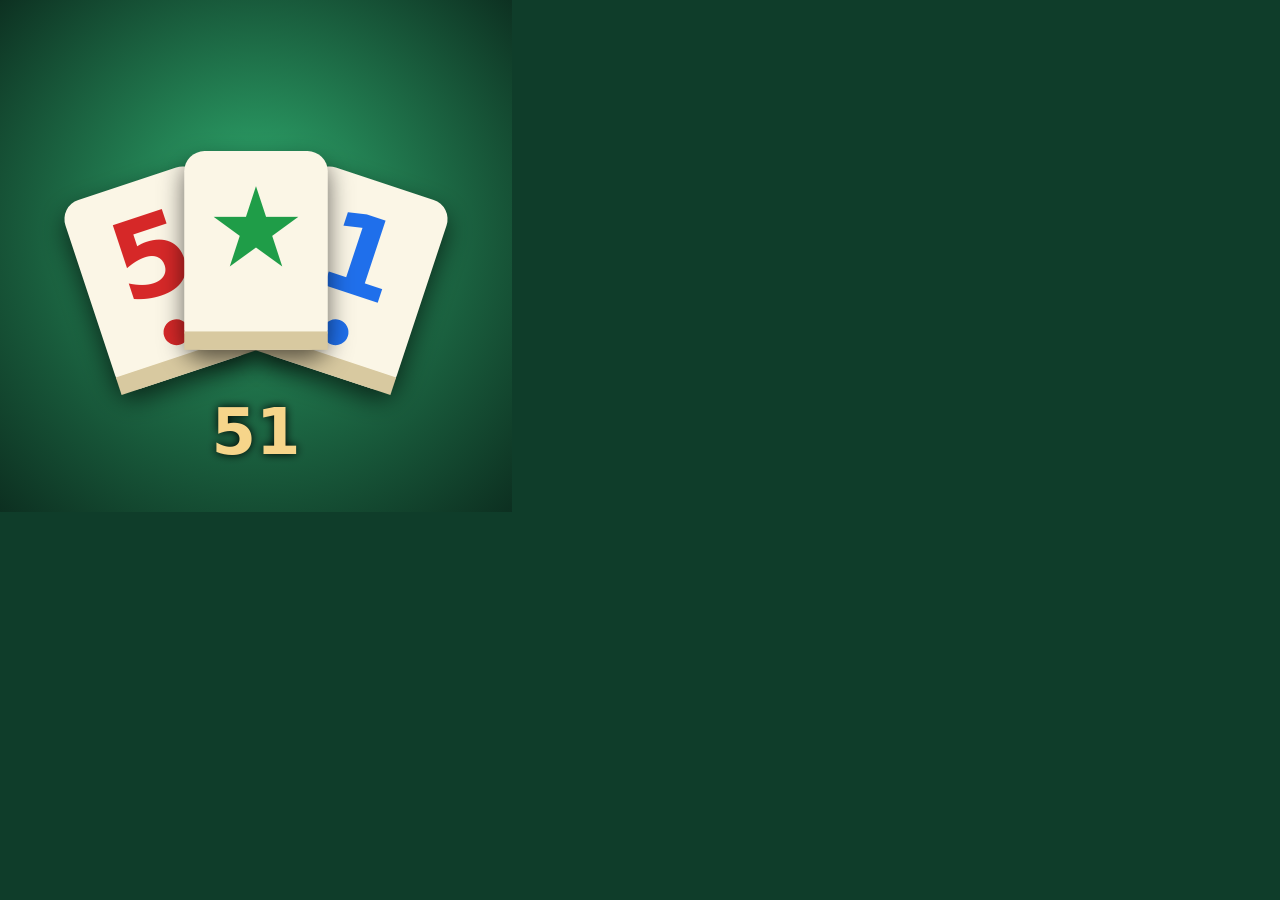
<file: araclar/ikon-ciz.html>
<!DOCTYPE html>
<!--
  Kaptirik - uygulama simgesini çizer.
  Adres sonuna ?boyut=512&pay=0.08 yazılır (pay: kenar boşluğu; "maskable" simgede daha büyük).
  PNG'ye çevirmek için Edge görünmez modda ekran görüntüsü alır:
    msedge --headless --hide-scrollbars --window-size=512,512 --screenshot=ikonlar/ikon-512.png "file:///.../araclar/ikon-ciz.html?boyut=512&pay=0.08"
-->
<html>
<head>
<meta charset="UTF-8">
<style>html, body { margin: 0; background: #0f3d2a; overflow: hidden; } canvas { display: block; }</style>
</head>
<body>
<script>
  const ayar = new URLSearchParams(location.search);
  const boyut = +(ayar.get('boyut') || 512);
  const pay = +(ayar.get('pay') || 0.08);
  const c = document.createElement('canvas');
  c.width = c.height = boyut;
  document.body.appendChild(c);
  const g = c.getContext('2d');
  g.scale(boyut / 512, boyut / 512);

  // Yeşil çuha
  const arka = g.createRadialGradient(256, 200, 40, 256, 256, 380);
  arka.addColorStop(0, '#2a9a63');
  arka.addColorStop(1, '#0b2a1d');
  g.fillStyle = arka;
  g.fillRect(0, 0, 512, 512);

  g.save();
  const k = 1 - pay;
  g.translate(256, 256);
  g.scale(k, k);
  g.translate(-256, -256);

  // Yelpaze gibi açılmış üç taş: 5 kırmızı, 1 mavi, okey yıldızı
  function tas(x, y, aci, yazi, renk) {
    g.save();
    g.translate(x, y);
    g.rotate(aci);
    g.shadowColor = '#0009';
    g.shadowBlur = 24;
    g.shadowOffsetY = 10;
    g.fillStyle = '#fbf6e6';
    g.beginPath();
    g.roundRect(-78, -108, 156, 216, 22);
    g.fill();
    g.shadowColor = 'transparent';
    g.fillStyle = '#d8c9a0';
    g.fillRect(-78, 88, 156, 20);
    g.fillStyle = renk;
    g.font = '900 120px system-ui, sans-serif';
    g.textAlign = 'center';
    g.textBaseline = 'middle';
    g.fillText(yazi, 0, -14);
    if (yazi !== '★') {
      g.beginPath();
      g.arc(0, 62, 14, 0, Math.PI * 2);
      g.fill();
    }
    g.restore();
  }
  tas(150, 280, -0.32, '5', '#d62828');
  tas(362, 280, 0.32, '1', '#1f6feb');
  tas(256, 250, 0, '★', '#1f9d48');
  g.restore();

  // Yazı
  g.fillStyle = '#f6d58a';
  g.font = '900 64px system-ui, sans-serif';
  g.textAlign = 'center';
  g.shadowColor = '#000';
  g.shadowBlur = 10;
  g.fillText('51', 256, 470 - pay * 200);
</script>
</body>
</html>
</file>
